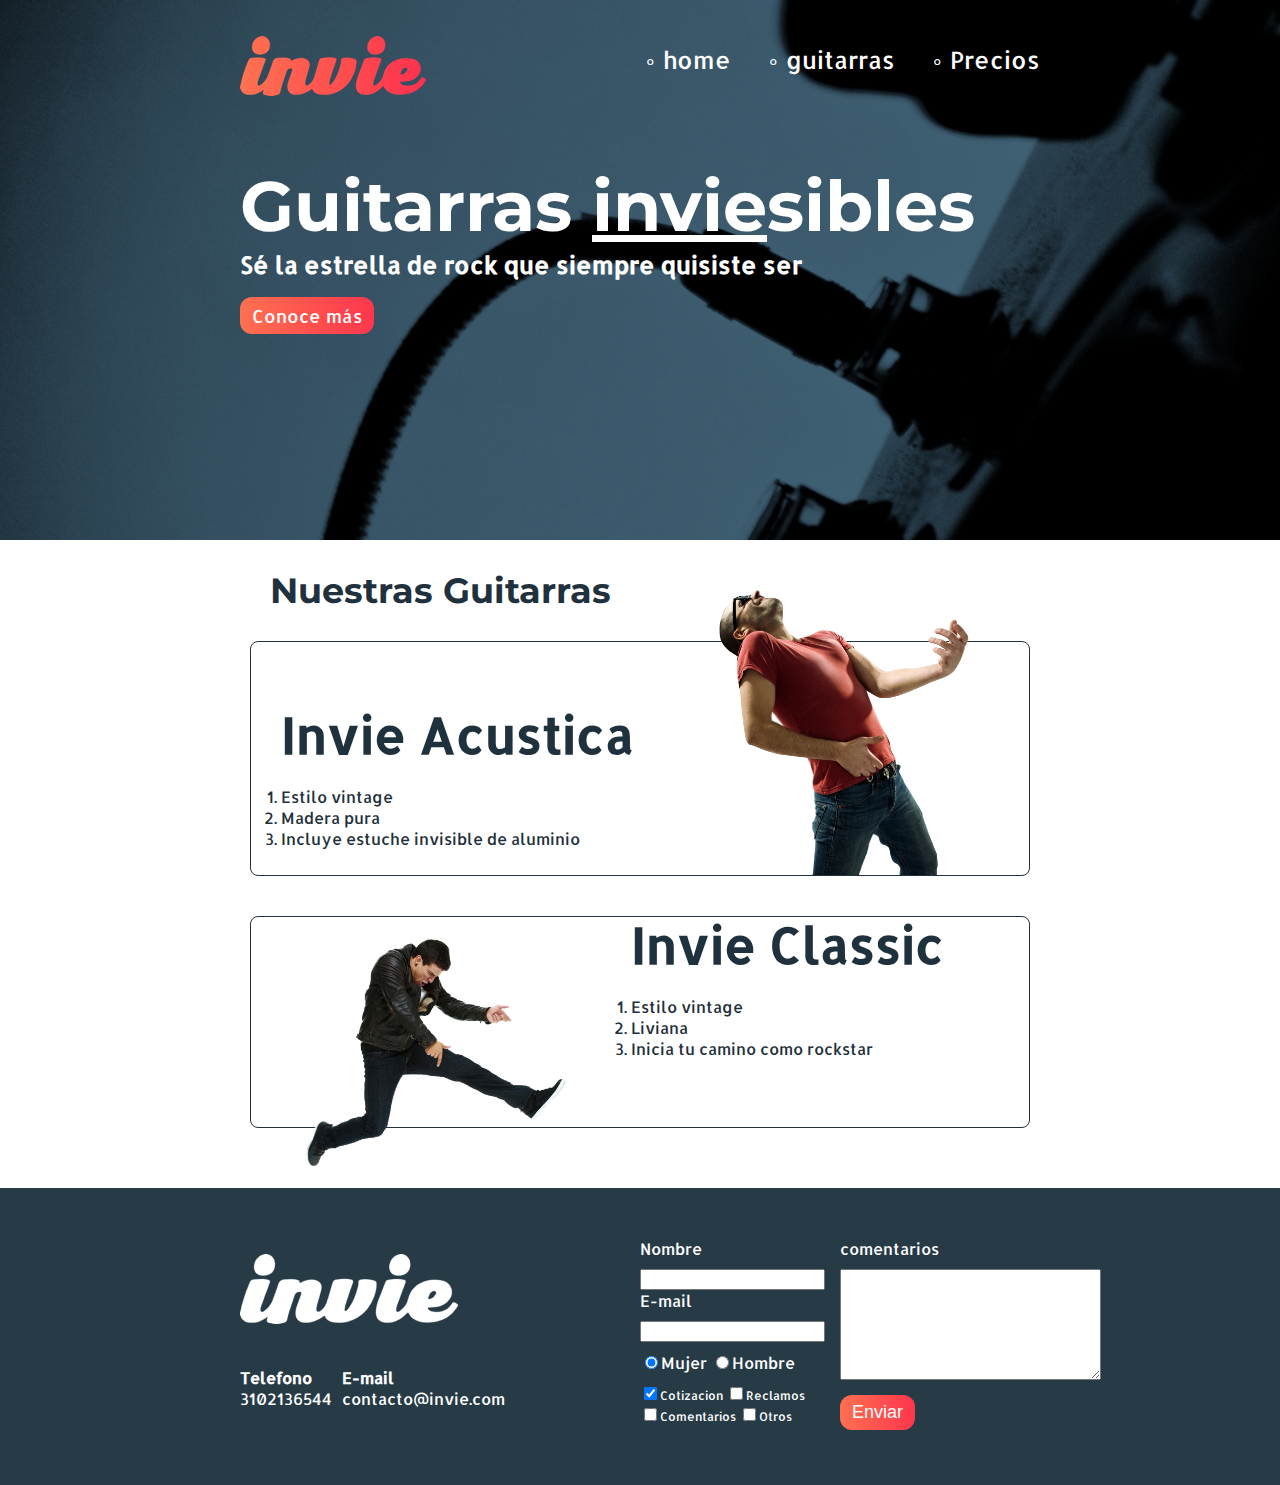
<file: index.html>
<!DOCTYPE html>
<html>
	<head>
		<title>Invie tus mejores guitarras!!</title>
		<meta charset="utf-8"/>
		<link href="https://fonts.googleapis.com/css?family=Allerta|Montserrat:400,700" rel="stylesheet">
		<link rel="stylesheet" href="css/invie.css">
	</head>
	<body>
		<section id="portada" class="portada background"><!-- portada -->
			<header id="header" class="header contenedor"><!-- header -->
				<figure class="logotipo"> <!-- logotipo -->
					<img src="images/invie.png" width="186" height="60" alt="Invie logotipo">
				</figure>
				<nav class="menu"> <!-- menu -->
					<ul>
						<li>
							<a href="index.html">home</a>
						</li>
						<li>
							<a href="#guitarras">guitarras</a>
						</li>
						<li>
							<a href="precios.html">Precios</a>
						</li>
					</ul>
				</nav>
			</header>
			<div class="contenedor">
			<h1 class="titulo">Guitarras <span>invie</span>sibles</h1><!-- titulo -->
			<h3 class="title-a">Sé la estrella de rock que siempre quisiste ser</h3><!-- resumen -->
			<a class="button" href="#guitarras">Conoce más</a><!-- boton -->
		</div>
		</section>
		<section id="guitarras" class="guitarras contenedor"><!-- guitarras -->
			<h2>Nuestras Guitarras</h2><!-- titulo -->
			<article class="guitarra"><!-- guitarra 1 -->
				<img class="right" src="images/invie-acustica.png" width="350" alt="Guitarra Invie Acustica">
				<div class="contenedor-guitarra-a">
					<h3 class="title-b">Invie Acustica</h3>
					<ol>
						<li>Estilo vintage</li>
						<li>Madera pura</li>
						<li>Incluye estuche invisible de aluminio</li>
					</ol>	
				</div>
			</article>			
			<article class="guitarra b"><!-- guitarra 2 -->
				<img class= "left" src="images/invie-classic.png" width="350" alt="Guitarra Invie classic">
				<div class="contenedor-guitarra-b">				
					<h3 class="title-b">Invie Classic</h3>
					<ol>
						<li>Estilo vintage</li>
						<li>Liviana</li>
						<li>Inicia tu camino como rockstar</li>
					</ol>
				</div>
			</article>
		</section>
		<footer class="footer">
			<div class="contenedor">
				<div class="contacto">
					<img src="images/invie-white.png" alt="logotipo blanco">
					<a href="tel:+573102134301"><strong>Telefono</strong><span>3102136544</span></a>
					<a href="mailto:contato@invie.com"><strong>E-mail</strong><span>contacto@invie.com</span></a>
				</div>
				<form class="formulario">
					<div class="col1">
						<label for="nombre">Nombre</label>
						<input type="text" required id="nombre" name="nombre" />
						<label for="email">E-mail</label>				
						<input type="email" required id="email" name="email" />	
						<div class="sexo">
							<label for="mujer">
								<input type="radio" id="mujer" checked name="sexo" value="mujer">Mujer
							</label>
							<label for="hombre">
								<input type="radio" id="hombre" name="sexo" value="hombre">Hombre
							</label>
						</div>
						<div class="intereses">
							<label for="cotizacion">
								<input type="checkbox" checked name="intereses" id="cotizacion" value="cotizacion">Cotizacion
							</label>
							<label for="reclamos">
								<input type="checkbox" name="intereses" id="reclamos" value="reclamos">Reclamos
							</label>
							<label for="comentarios">
								<input type="checkbox" name="intereses" id="comentarios" value="comentarios">Comentarios
							</label>		
							<label for="otros">
								<input type="checkbox" name="intereses" id="otros" value="otros">Otros							
							</label>						
						</div>
					</div>
					<div class="col2">
						<label for="comentarios">comentarios</label>
						<textarea name="comentarios" id="comentarios" cols="30" rows="7"></textarea>
						<input type="submit" class="button" value="Enviar"/>
					</div>
				</form>
			</div>
		</footer>
	</body>
</html>
</file>
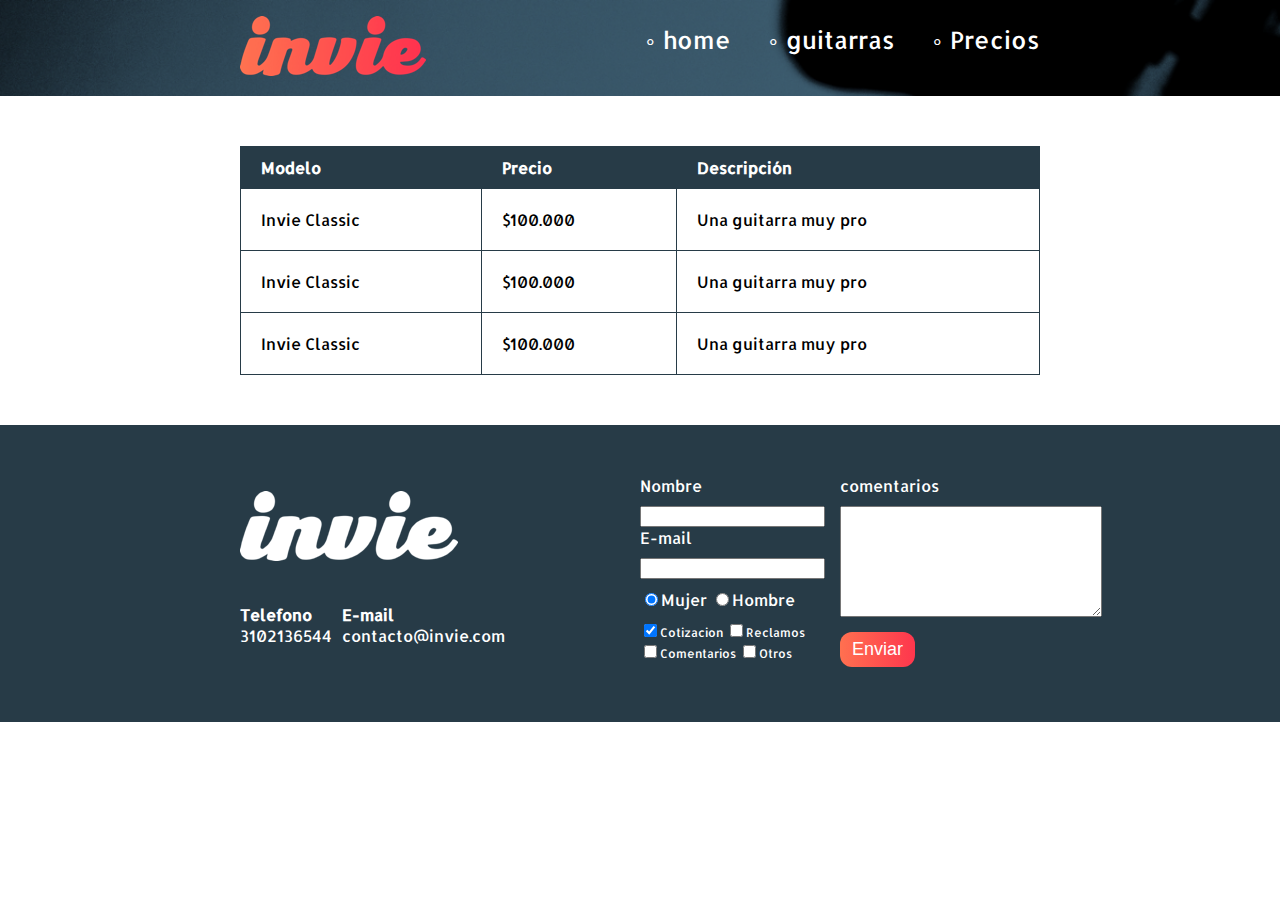
<file: precios.html>
<!DOCTYPE html>
<html>
	<head>
		<title>Precios de tus mejores guitarras</title>
		<meta charset="utf-8"/>
		<link href="https://fonts.googleapis.com/css?family=Allerta|Montserrat:400,700" rel="stylesheet">
		<link rel="stylesheet" href="css/invie.css">
	</head>
	<body>
		<header id="header" class="header
		background"><!-- header -->
		<div class="contenedor">
			

			<figure class="logotipo"> <!-- logotipo -->
				<img src="images/invie.png" width="186" height="60" alt="Invie logotipo">
			</figure>
			<nav class="menu"> <!-- menu -->
				<ul>
					<li>
						<a href="index.html">home</a>
					</li>
					<li>
						<a href="index.html#guitarras">guitarras</a>
					</li>
					<li>
						<a href="precios.html">Precios</a>
					</li>
				</ul>
			</nav>
		</div>


		</header>
		<section class="tabla">
			<div class="contenedor">
				<table>
					<thead>
						<tr>
							<th>Modelo</th>
							<th>Precio</th>						
							<th>Descripción</th>
						</tr>
					</thead>
					<tbody>
						<tr>
							<td>Invie Classic</td>
							<td>$100.000</td>
							<td>Una guitarra muy pro</td>
						</tr>
						<tr>
							<td>Invie Classic</td>
							<td>$100.000</td>
							<td>Una guitarra muy pro</td>
						</tr>
						<tr>
							<td>Invie Classic</td>
							<td>$100.000</td>
							<td>Una guitarra muy pro</td>
						</tr>					
					</tbody>
				</table>
			</div>
		</section>	
		<footer class="footer">
			<div class="contenedor">
				<div class="contacto">
					<img src="images/invie-white.png" alt="logotipo blanco">
					<a href="tel:+573102134301"><strong>Telefono</strong><span>3102136544</span></a>
					<a href="mailto:contato@invie.com"><strong>E-mail</strong><span>contacto@invie.com</span></a>
				</div>
				<form class="formulario">
					<div class="col1">
						<label for="nombre">Nombre</label>
						<input type="text" required id="nombre" name="nombre" />
						<label for="email">E-mail</label>				
						<input type="email" required id="email" name="email" />	
						<div class="sexo">
							<label for="mujer">
								<input type="radio" id="mujer" checked name="sexo" value="mujer">Mujer
							</label>
							<label for="hombre">
								<input type="radio" id="hombre" name="sexo" value="hombre">Hombre
							</label>
						</div>
						<div class="intereses">
							<label for="cotizacion">
								<input type="checkbox" checked name="intereses" id="cotizacion" value="cotizacion">Cotizacion
							</label>
							<label for="reclamos">
								<input type="checkbox" name="intereses" id="reclamos" value="reclamos">Reclamos
							</label>
							<label for="comentarios">
								<input type="checkbox" name="intereses" id="comentarios" value="comentarios">Comentarios
							</label>		
							<label for="otros">
								<input type="checkbox" name="intereses" id="otros" value="otros">Otros							
							</label>						
						</div>
					</div>
					<div class="col2">
						<label for="comentarios">comentarios</label>
						<textarea name="comentarios" id="comentarios" cols="30" rows="7"></textarea>
						<input type="submit" class="button" value="Enviar"/>
					</div>
				</form>
			</div>
		</footer>
	</body>
</html>
</file>
<file: css/invie.css>
/*/*tipo de selector{
	propiedad: valor;
	propiedad2: valor;
}*/
/*selector universal
*{
	border: 1px solid red;
	margin: 10px;
}
selectorde etiqueta
header{
	background: blue;
}
section{
	background: purple;
}

selector descendente
article h3{
	color: green;
}

selectores de clase
.title-a{
	background: yellow;
}
.title-b{
	background: salmon;
}

selectores de ID
#header{
	border:3px solid black;
}

#portada{

	border:3px solid orange;
}

#guitarras{
	border:3px solid brown;
}
*{
	padding: 10px;
	margin: 10px;
	border: 2px solid red;
}
*/
input, textarea {
	outline: 0;
}
input:focus, textarea:focus{
background: lightgray;
}
table{
	width: 100%;
}
th {
	background: #273b47;
	color: white;
	padding: 10px 20px;
	text-align: left;
}
td{
	padding: 20px;
}
table, td , th {
	border: 1px solid #273b47;
	border-collapse: collapse;
}
body{
	font-family: 'Allerta', sans-serif;
	margin: 0;
}
.contenedor{
	width: 800px;
	margin: auto;
	position: relative;
}
.background{	
	background-image: url("../images/background.png");
	background-size: cover;
}
.button{
	border-radius: 12px;
	background-color: #fd324e;
	color: white;
	border: none;
	padding: 7px 12px;
	cursor:pointer;
	text-decoration: none;
	font-size: 18px;
	background: linear-gradient(to right, #ff7050 0%,#fe364d 100%);
}

.titulo{
	font-family: 'Montserrat', sans-serif;
	font-size:  70px;
	margin-bottom: 0;
}
.titulo span{
	text-decoration: underline;
}
.guitarra{
	margin: 10px 10px 40px 10px;
	padding: 10px;
	/*overflow: hidden;*/
	border: 1px solid #1F313C;
	border-radius: 8px;
}
.guitarras{
	color:#1F313C;
	margin-bottom: 60px;
}
.guitarra ol{
	padding: 0;
}
.guitarras h2{
	font-size: 35px;
	font-family: 'Montserrat', sans-serif;
	margin-left: 30px;
}
.title-a{
	font-size: 24px;
	margin-top: 0;
}
.title-b{
	font-size: 50px;
	margin-bottom: 20px;
}
.portada{
	color: white;
	padding: 20px;
	height: 500px;
}
.portada button{
	margin-bottom: 70px;
}
.menu{
	font-size: 24px;
	display: inline-block;
	position: absolute;
	right: 0;
}
.menu a {
	color:white;
	text-decoration: none;
}

.menu li {
	display: inline-block;
	margin-left: 30px;
}

.logotipo{
	display: inline-block;
	margin-left: 0;
}

.right{
	float: right;
	position: relative;
	top: -127px;
}
.left{
	float: left;
	position: relative;
	
}
.contenedor-guitarra-a{
	padding-left: 20px;
}
.contenedor-guitarra-b{
	margin-left: 370px;
	position: relative;
	bottom: 90px;

}

.guitarra.b{
	height: 190px;
}
.header{
	position: relative;
}
.footer{
	background: #273b47;
	padding: 50px 10px;
}
.contacto{
	display: flex;
	width: 300px;
	flex-wrap: wrap;
	align-items: center;
}
.contacto img{
	display: block;
}
.contacto strong{
	display: block;
}
.contacto a{
 color: white;
 text-decoration: none;
 margin: 10px 10px 10px 0;

}
.footer .contenedor{
	display: flex;
	justify-content: space-between;
}
.formulario{
	display: flex;
	width: 400px;
	color: white;
}
.col1,.col2{
	display: flex;
	flex-direction: column;
}
.col1{
	margin-right: 15px;
}
.col2{
	align-items: flex-start;
}
.col2 .button{
	margin-top: 15px;
}
.intereses label{
	font-size: 12px;
}
.menu li:before {
    content: '∘';
    font-size: 20px;
    line-height: 20px;
    color: white;
}
.formulario label, .sexo , .intereses{
	margin-bottom: 10px;
}

.sexo{
	margin-top: 10px;
}

.tabla{
	margin: 50px 0
}
</file>
